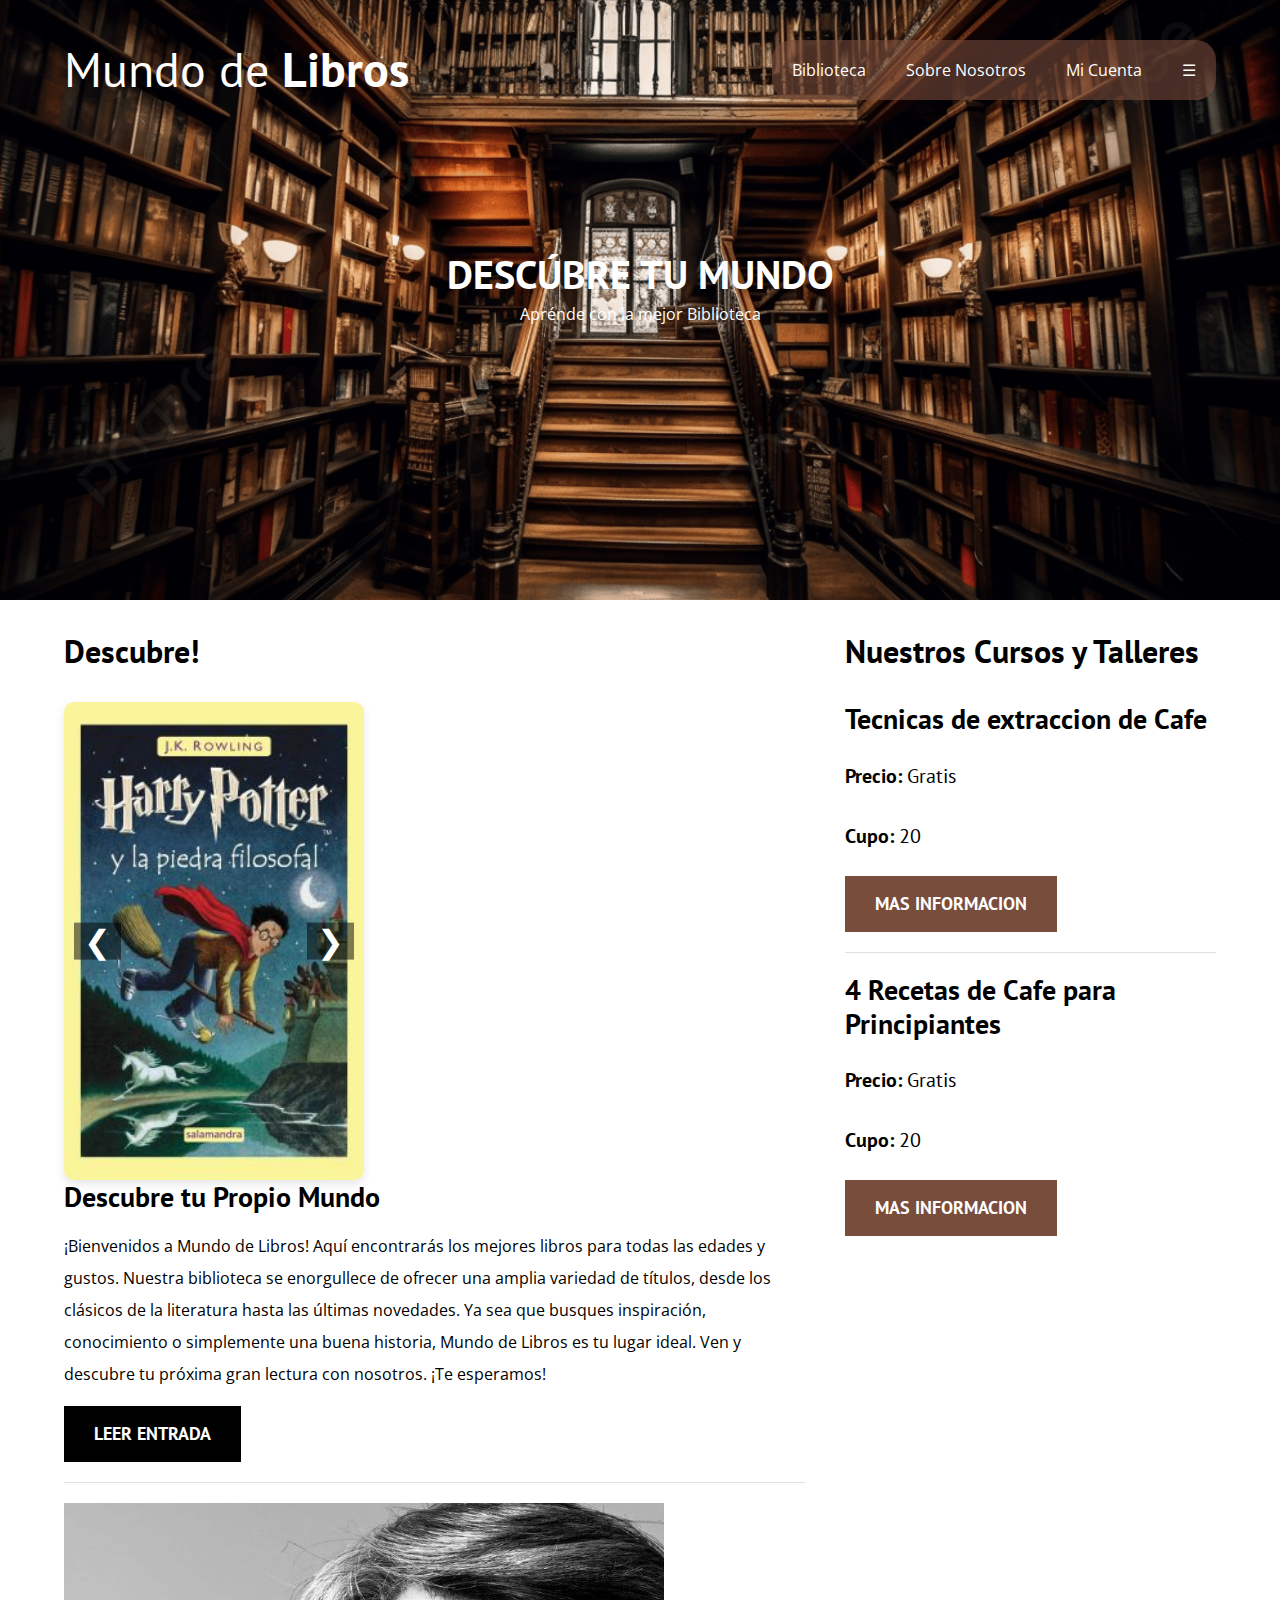
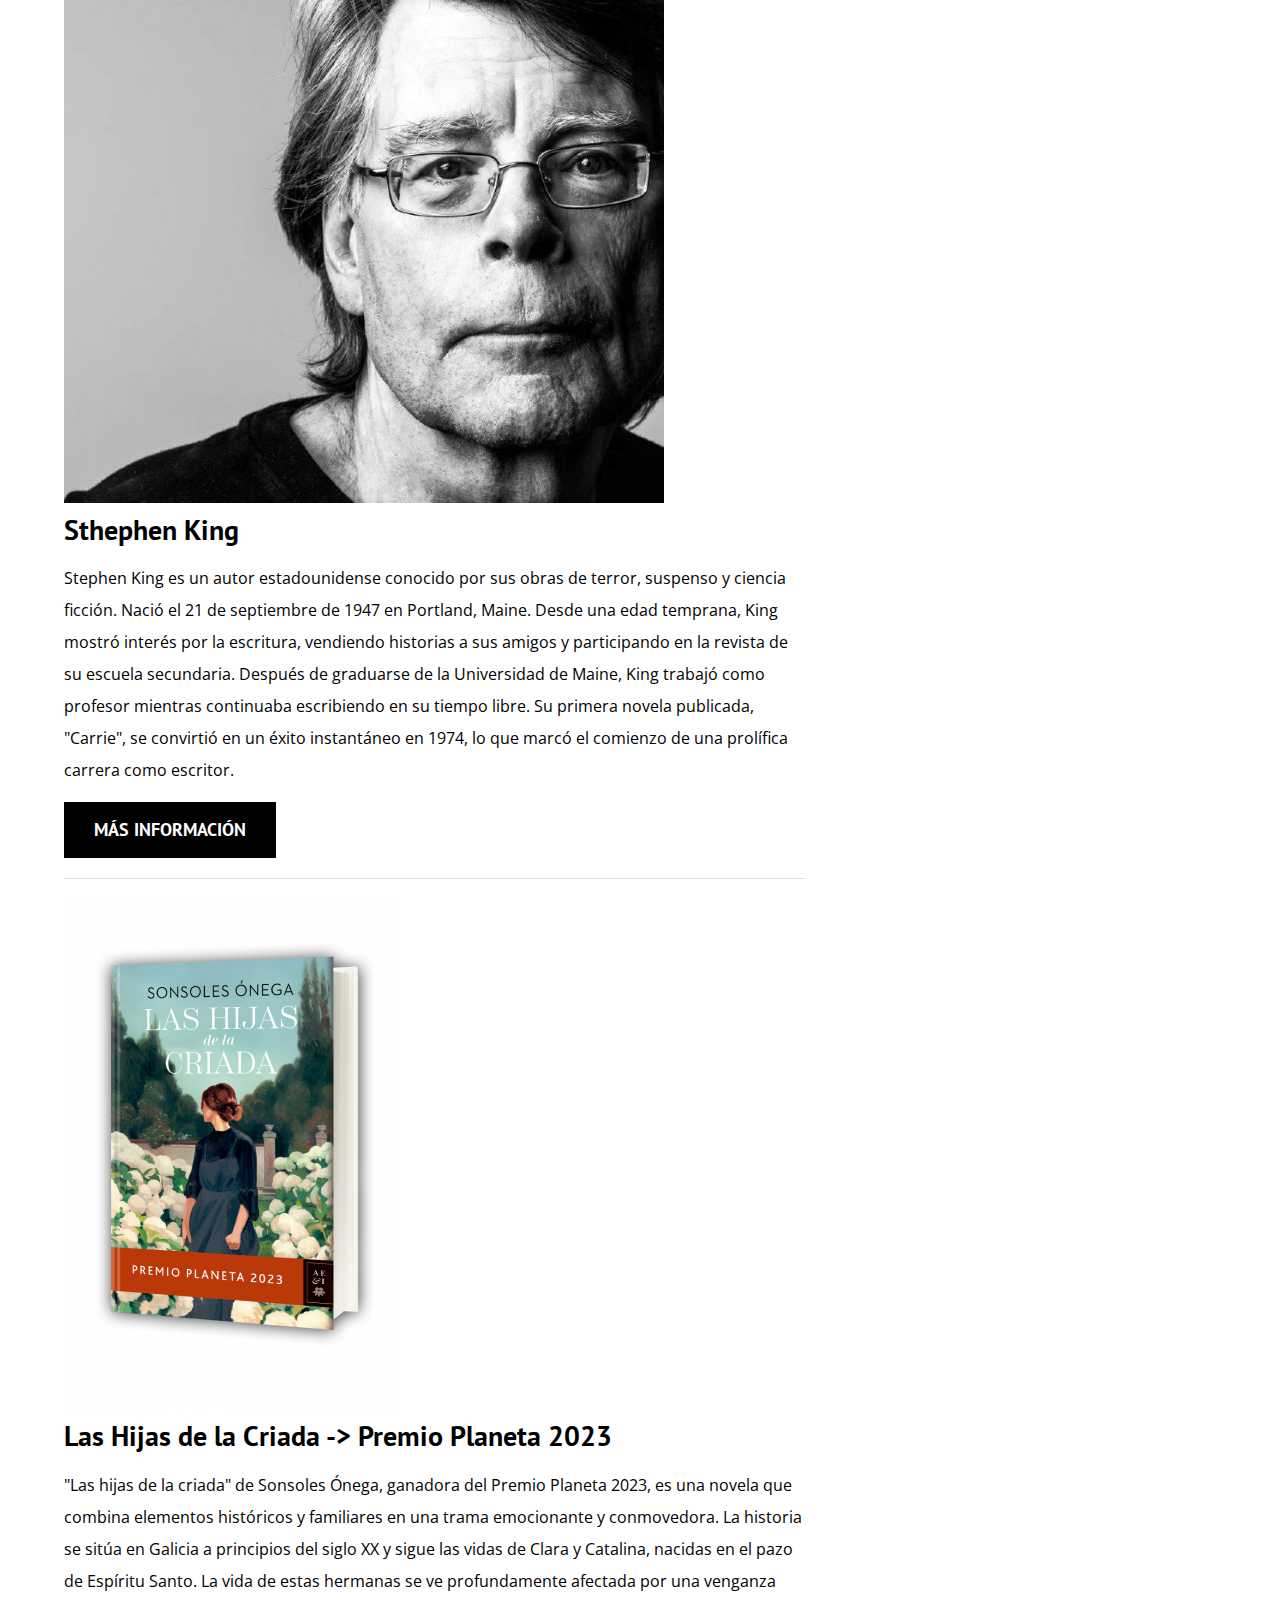
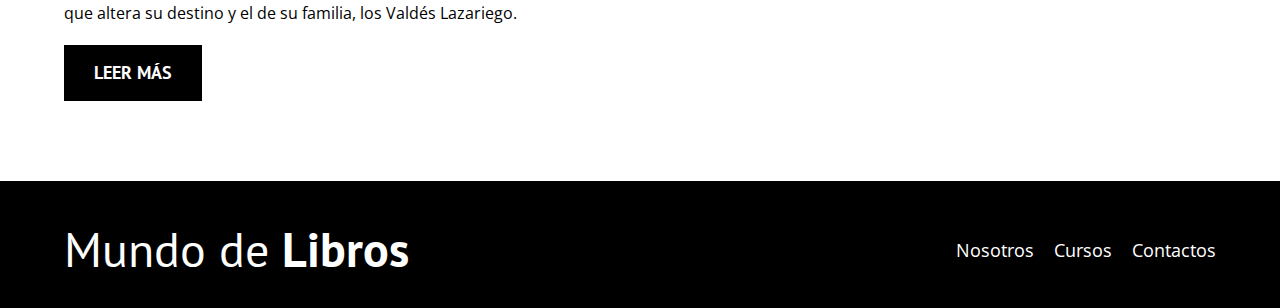
<file: index.html>
<!DOCTYPE html>
<html lang="en">
<head>
    <meta charset="UTF-8">
    <meta http-equiv="X-UA-Compatible" content="IE=edge">
    <meta name="viewport" content="width=device-width, initial-scale=1.0">
    <title>Mundo de Libros</title>
    <!--PREFETCH-->
    <link rel="prefetch" href="nosotros.html" as="document">
   

    <!--PRELOAD-->

    <link rel="preload" href="styles/normalize.css" as="style">
    <link rel="stylesheet" href="styles/normalize.css">

    <link rel="preload" href="https://fonts.googleapis.com/css2?family=Open+Sans&family=PT+Sans:wght@400;700&display=swap" crossorigin="crossorigin"  as="font">
    <link href="https://fonts.googleapis.com/css2?family=Open+Sans&family=PT+Sans:wght@400;700&display=swap" rel="stylesheet">

    <link rel="preload" href="styles/estilos.css" as="style">
    <link rel="stylesheet" href="styles/estilos.css">

    <link rel="preload" href="./img/blog1.jpg" as="image">
</head>
<body>
    <header class="header">
        <div class="contenedor">
            <div class="barra">
                <a class="logo" href="index.html">
                    <h1 class="logo__nombre no-margin centrar-texto">Mundo de <span class="logo__bold">Libros</span></h1>
                </a>
                
                <nav class="navegacion">
                    <div class="navegacion__enlace">
                        <a class="title">Biblioteca</a>
                        <div class="submenu">
                            <a class="uno" href="generos.html">Géneros</a>
                            <a class="dos" href="autores.html">Autores</a>
                            <a class="tres" href="explorar.html">Explorar</a>
                        </div>
                    </div>
                    <div class="navegacion__enlace">
                        <a class="title">Sobre Nosotros</a>
                        <div class="submenu">
                            <a class="uno" href="historia.html">Historia</a>
                            <a class="dos" href="mision.html">Misión</a>
                            <a class="tres" href="vision.html">Visión</a>
                        </div>
                    </div>
                    <div class="navegacion__enlace">
                        <a href="contacto.html" class="title">Mi Cuenta</a>
                    </div>
                    <div class="navegacion__enlace">
                        <a class="title">☰</a>
                        <div class="submenu__info">
                            <a class="uno" href="historia.html">Noticias</a>
                            <a class="dos" href="contacto.html">Contactos</a>
                            <a class="tres" href="vision.html">Últimos Libros</a>
                        </div>
                    </div>
                </nav>

        </div>
        <div class="header__texto">
            <h2 class="no-margin">DESCÚBRE TU MUNDO</h2>
            <p class="no-margin">Aprénde con la mejor Biblioteca</p>
        </div>
    </header>
    <div class="contenedor contenido-principal">
        <main class="blog">
            <h3>Descubre!</h3>

            <article class="entrada">

                <div class="carousel">
                    <div class="carousel-inner">
                        <div class="carousel-item active">
                            <img src="./img/libro1.jpg" alt="Imagen 1">
                        </div>
                        <div class="carousel-item">
                            <img src="./img/libro2.webp" alt="Imagen 2">
                        </div>
                        <div class="carousel-item">
                            <img src="./img/libro3.webp" alt="Imagen 3">
                        </div>
                        <div class="carousel-item">
                            <img src="./img/libro4.jpg" alt="Imagen 3">
                        </div>
                        <div class="carousel-item">
                            <img src="./img/libro5.webp" alt="Imagen 3">
                        </div>
                    </div>
                    <button class="carousel-control prev" onclick="moveCarousel(-1)">&#10094;</button>
                    <button class="carousel-control next" onclick="moveCarousel(1)">&#10095;</button>
                </div>

                <div class="entrada__contenido">
                    <h4 class="no-margin">Descubre tu Propio Mundo</h4>
                    <p>¡Bienvenidos a Mundo de Libros! Aquí encontrarás los mejores libros para todas las edades y gustos. Nuestra biblioteca se enorgullece de ofrecer una amplia variedad de títulos, desde los clásicos de la literatura hasta las últimas novedades. Ya sea que busques inspiración, conocimiento o simplemente una buena historia, Mundo de Libros es tu lugar ideal. Ven y descubre tu próxima gran lectura con nosotros. ¡Te esperamos!</p>
                        <a href="entrada.html" class="boton boton--primario">Leer Entrada</a>
                </div>

            </article>





            <article class="entrada">
                <div class="entrada__imagen">
                    <picture>
                        <source srcset="img/escritor.webp" type="imagen/webp">
                        <img loading="lazy" src="img/escritor.jpg" alt="entrada imagen">
                    </picture>
                </div>

                <div class="entrada__contenido">
                    <h4 class="no-margin">Sthephen King</h4>
                    <p>Stephen King es un autor estadounidense conocido por sus obras de terror, suspenso y ciencia ficción. Nació el 21 de septiembre de 1947 en Portland, Maine. Desde una edad temprana, King mostró interés por la escritura, vendiendo historias a sus amigos y participando en la revista de su escuela secundaria.

                    Después de graduarse de la Universidad de Maine, King trabajó como profesor mientras continuaba escribiendo en su tiempo libre. Su primera novela publicada, "Carrie", se convirtió en un éxito instantáneo en 1974, lo que marcó el comienzo de una prolífica carrera como escritor.</p>
                        <a href="entrada.html" class="boton boton--primario">Más Información</a>
                </div>

            </article>
            <article class="entrada">
                <div class="entrada__imagen">
                    <picture>
                        <source srcset="img/imagen.webp" type="imagen/webp">
                        <img loading="lazy" src="img/mejorLibro.png" alt="entrada imagen">
                    </picture>
                </div>

                <div class="entrada__contenido">
                    <h4 class="no-margin">Las Hijas de la Criada -> Premio Planeta 2023</h4>
                    <p>"Las hijas de la criada" de Sonsoles Ónega, ganadora del Premio Planeta 2023, es una novela que combina elementos históricos y familiares en una trama emocionante y conmovedora. La historia se sitúa en Galicia a principios del siglo XX y sigue las vidas de Clara y Catalina, nacidas en el pazo de Espíritu Santo. La vida de estas hermanas se ve profundamente afectada por una venganza que altera su destino y el de su familia, los Valdés Lazariego.</p>
                        <a href="entrada.html" class="boton boton--primario">Leer Más</a>
                </div>

            </article>
        </main>
        <aside class="sidebar">
            <h3>Nuestros Cursos y Talleres</h3>
            <ul class="cursos no-padding">
                <li class="widget-curso">
                    <h4 class="no-margin">Tecnicas de extraccion de Cafe</h4>
                    <p class="widget-curso__label"> Precio:
                        <span class="widget-curso__info">Gratis</span>
                    </p>
                    <p class="widget-curso__label"> Cupo:
                        <span class="widget-curso__info">20</span>
                    </p>
                    <a href="entrada.html" class="boton boton--secundario">Mas Informacion</a>
                </li>
                <li class="widget-curso">
                    <h4 class="no-margin">4 Recetas de Cafe para Principiantes</h4>
                    <p class="widget-curso__label"> Precio:
                        <span class="widget-curso__info">Gratis</span>
                    </p>
                    <p class="widget-curso__label"> Cupo:
                        <span class="widget-curso__info">20</span>
                    </p>
                    <a href="entrada.html" class="boton boton--secundario">Mas Informacion</a>
                </li>
            </ul>
        </aside>
    </div>

    <footer class="footer">
        <div class="contenedor">
            <div class="barra">
                <a class="logo" href="index.html">
                    <h1 class="logo__nombre no-margin centrar-texto">Mundo de <span class="logo__bold">Libros</span></h1>
                </a>
            <nav class="navegacion__footer">
                <a href="nosotros.html" class="enlace__footer">Nosotros</a>
                <a href="cursos.html" class="enlace__footer">Cursos</a>
                <a href="contacto.html" class="enlace__footer">Contactos</a>
            </nav>
        </div>
        </div>
    </footer>
    <script src="./javascript/acciones.js"></script>
    <script src="./javascript/carrusel.js"></script>
</body>
</html>
</file>
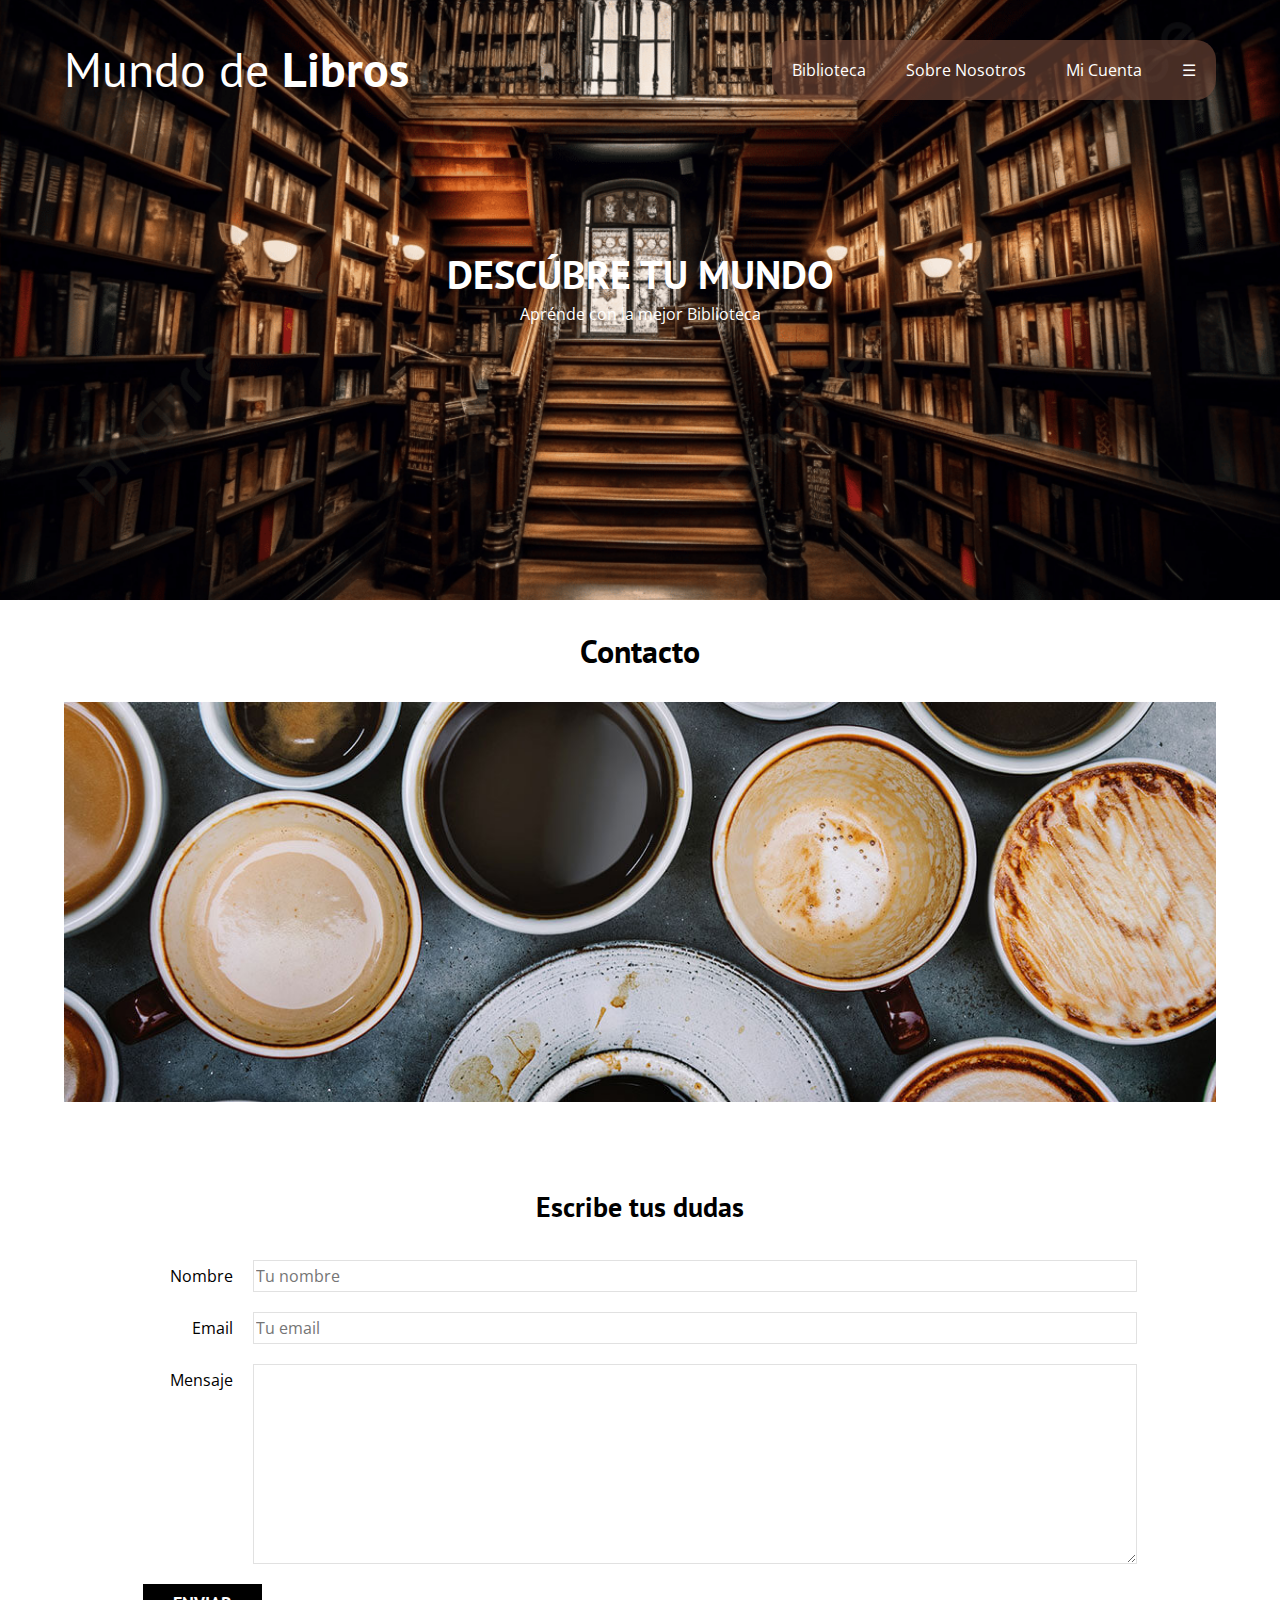
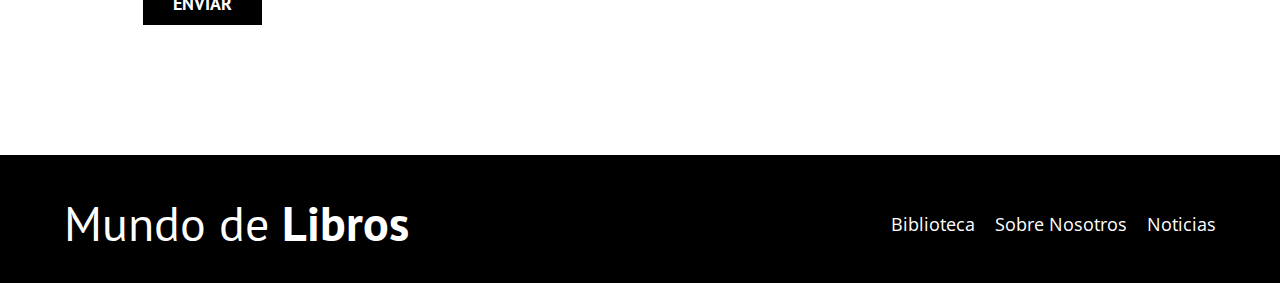
<file: contacto.html>
<!DOCTYPE html>
<html lang="en">
<head>
    <meta charset="UTF-8">
    <meta http-equiv="X-UA-Compatible" content="IE=edge">
    <meta name="viewport" content="width=device-width, initial-scale=1.0">
    <title>Mundo de Libros</title>
    <link rel="stylesheet" href="styles/normalize.css">
    <link href="https://fonts.googleapis.com/css2?family=Open+Sans&family=PT+Sans:wght@400;700&display=swap" rel="stylesheet">
    <link rel="stylesheet" href="styles/estilos.css">
</head>
<body>
    <header class="header">
        <div class="contenedor">
            <div class="barra">
                <a class="logo" href="index.html">
                    <h1 class="logo__nombre no-margin centrar-texto">Mundo de <span class="logo__bold">Libros</span></h1>
                </a>
                <nav class="navegacion">
                    <div class="navegacion__enlace">
                        <a class="title">Biblioteca</a>
                        <div class="submenu">
                            <a class="uno" href="generos.html">Géneros</a>
                            <a class="dos" href="autores.html">Autores</a>
                            <a class="tres" href="explorar.html">Explorar</a>
                        </div>
                    </div>
                    <div class="navegacion__enlace">
                        <a class="title">Sobre Nosotros</a>
                        <div class="submenu">
                            <a class="uno" href="historia.html">Historia</a>
                            <a class="dos" href="mision.html">Misión</a>
                            <a class="tres" href="vision.html">Visión</a>
                        </div>
                    </div>
                    <div class="navegacion__enlace">
                        <a href="contacto.html" class="title">Mi Cuenta</a>
                    </div>
                    <div class="navegacion__enlace">
                        <a class="title">☰</a>
                        <div class="submenu__info">
                            <a class="uno" href="historia.html">Noticias</a>
                            <a class="dos" href="contacto.html">Contactos</a>
                            <a class="tres" href="vision.html">Últimos Libros</a>
                        </div>
                    </div>
                </nav>
        </div>
        <div class="header__texto">
            <h2 class="no-margin">DESCÚBRE TU MUNDO</h2>
            <p class="no-margin">Aprénde con la mejor Biblioteca</p>
        </div>
    </header>
    
    <main class="contenedor">
        <h3 class="centrar-texto">Contacto</h3>
        <div class="contacto-bg"></div>

            <form class="formulario">
                <h4 class="centrar-texto">Escribe tus dudas</h4>
                <div class="campo">
                    <label class="campo__label" class="campo__label" for="nombre">Nombre</label>
                    <input class="campo__field" type="text" placeholder="Tu nombre" id="nombre">
                </div>

                <div class="campo">
                    <label class="campo__label" for="email">Email</label>
                    <input class="campo__field" type="email" placeholder="Tu email" id="email">
                </div>

                <div class="campo">
                    <label class="campo__label" for="Mensaje">Mensaje</label>
                    <textarea class="campo__field campo__field--textarea" id="Mensaje"></textarea>
                </div>

                <div class="campo">
                    <input type="submit" value="Enviar" class="boton boton--primario">
                </div>
            </form>

    </main>

    <footer class="footer">
        <div class="contenedor">
            <div class="barra">
                <a class="logo" href="index.html">
                    <h1 class="logo__nombre no-margin centrar-texto">Mundo de <span class="logo__bold">Libros</span></h1>
                </a>
                <nav class="navegacion__footer">
                    <a href="nosotros.html" class="enlace__footer">Biblioteca</a>
                    <a href="cursos.html" class="enlace__footer">Sobre Nosotros</a>
                    <a href="contacto.html" class="enlace__footer">Noticias</a>
                </nav>
        </div>
        </div>
    </footer>

</body>
</html>
</file>
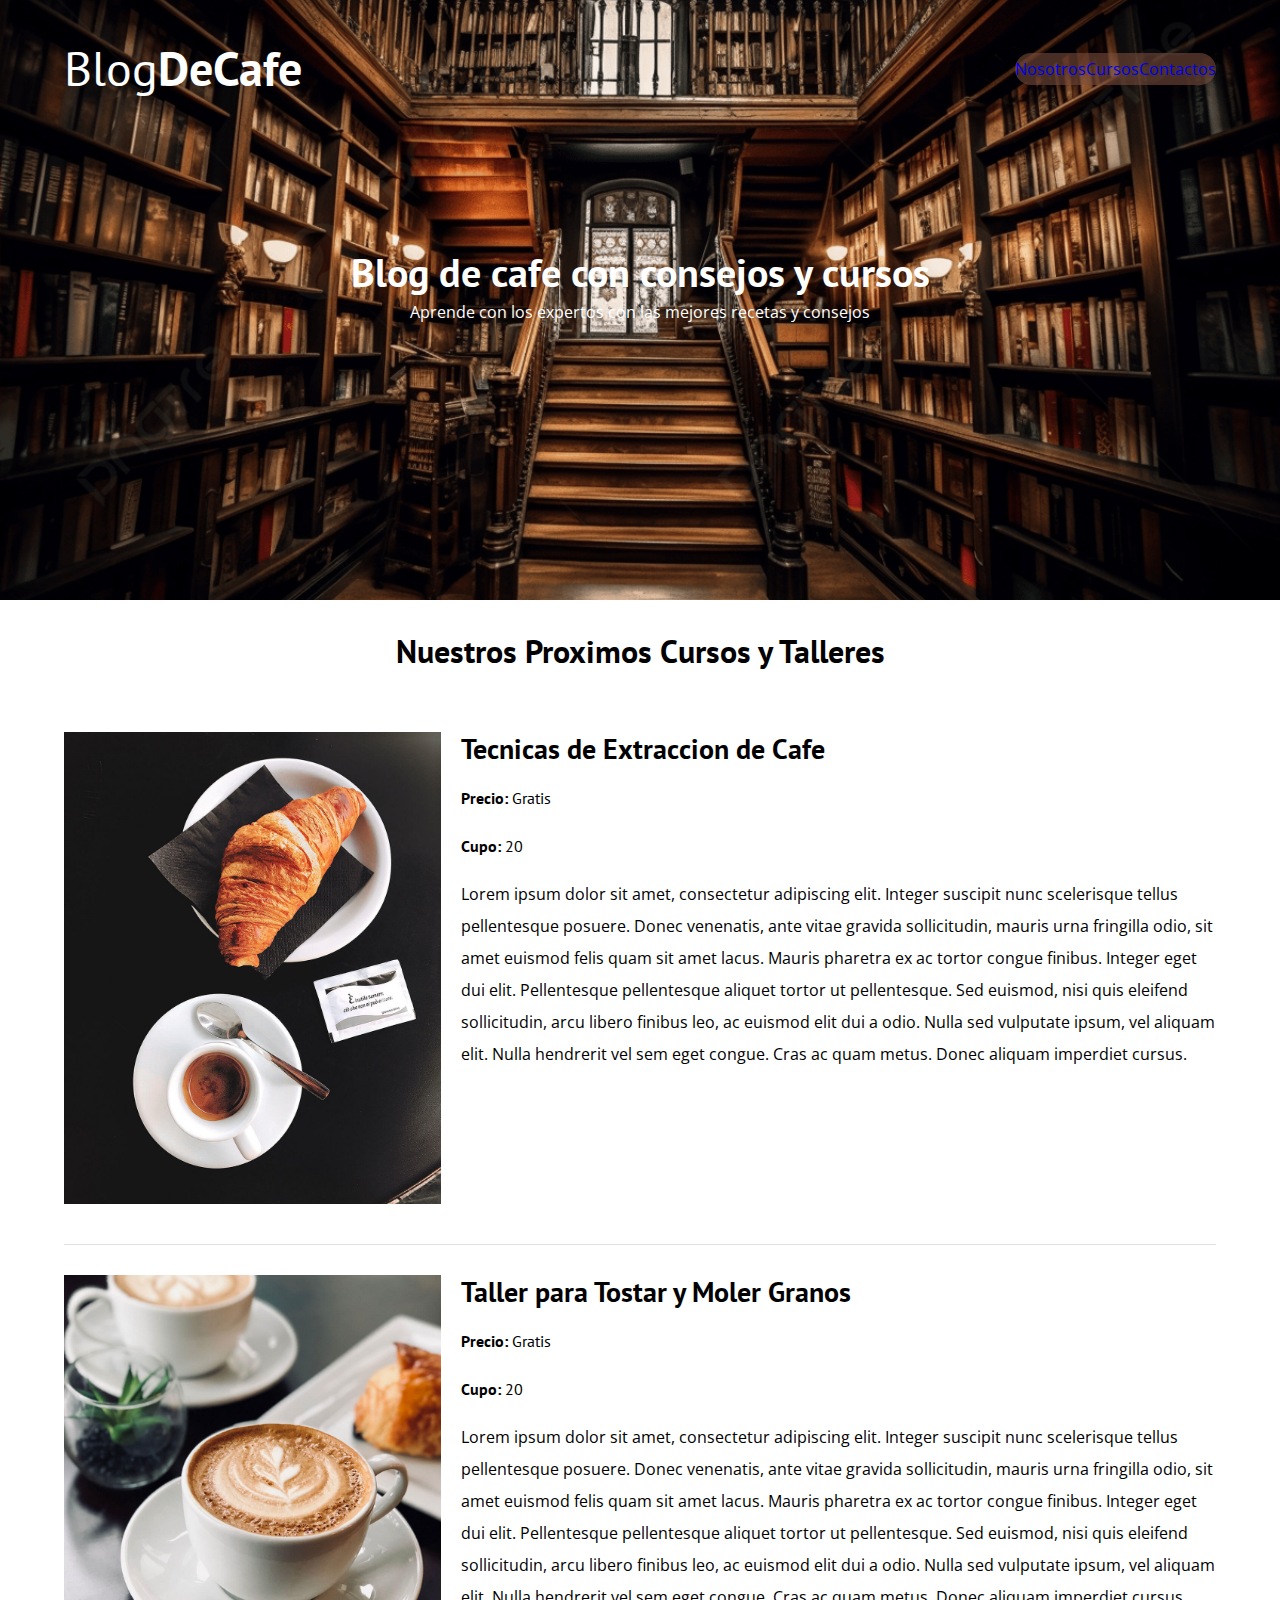
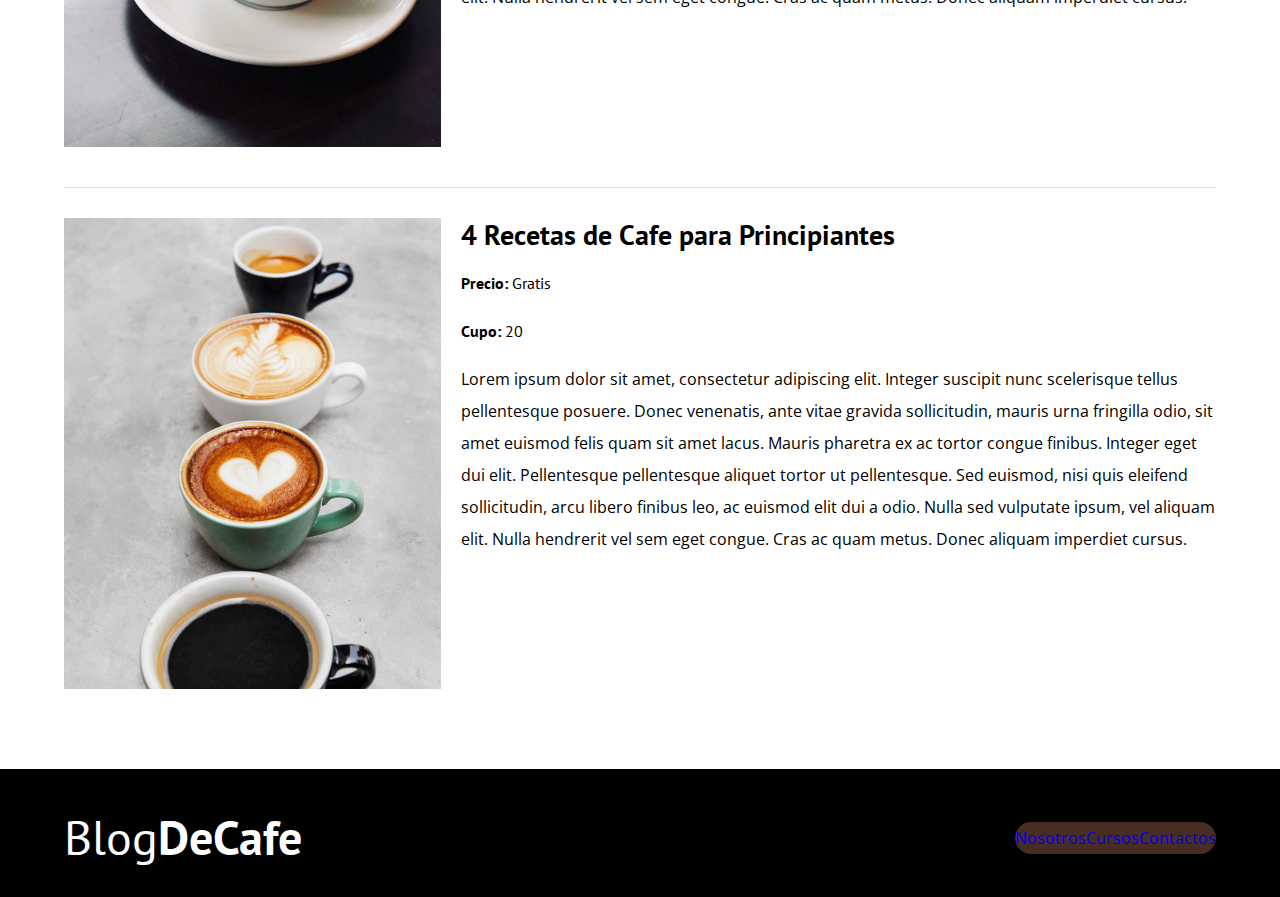
<file: cursos.html>
<!DOCTYPE html>
<html lang="en">
<head>
    <meta charset="UTF-8">
    <meta http-equiv="X-UA-Compatible" content="IE=edge">
    <meta name="viewport" content="width=device-width, initial-scale=1.0">
    <title>BlogCafe</title>
    <link rel="stylesheet" href="styles/normalize.css">
    <link href="https://fonts.googleapis.com/css2?family=Open+Sans&family=PT+Sans:wght@400;700&display=swap" rel="stylesheet">
    <link rel="stylesheet" href="styles/estilos.css">
</head>
<body>
    <header class="header">
        <div class="contenedor">
            <div class="barra">
                <a class="logo" href="index.html">
                    <h1 class="logo__nombre no-margin centrar-texto">Blog<span class="logo__bold">DeCafe</span></h1>
                </a>
            <nav class="navegacion">
                <a href="nosotros.html" class="navegacion__enlace">Nosotros</a>
                <a href="cursos.html" class="navegacion__enlace">Cursos</a>
                <a href="contacto.html" class="navegacion__enlace">Contactos</a>
            </nav>
        </div>
        <div class="header__texto">
            <h2 class="no-margin">Blog de cafe con consejos y cursos</h2>
            <p class="no-margin">Aprende con los expertos con las mejores recetas y consejos</p>
        </div>
    </header>
    
    <main class="contenedor">
        <h3 class="centrar-texto">Nuestros Proximos Cursos y Talleres</h3>

        <div class="curso">
            <div class="curso__imagen">
                <img src="img/curso1.jpg" alt="imagen curso">
            </div>
            <div class="curso__informacion">
                <h4 class="no-margin">Tecnicas de Extraccion de Cafe</h4>
            <p class="curso__label"> Precio:
                <span class="curso__info">Gratis</span>
            </p>
            <p class="curso__label"> Cupo:
                <span class="curso__info">20</span>
            </p>
            <p class="curso__descripcion">
                Lorem ipsum dolor sit amet, consectetur adipiscing elit. 
                Integer suscipit nunc scelerisque tellus pellentesque posuere.
                 Donec venenatis, ante vitae gravida sollicitudin, mauris urna 
                 fringilla odio, sit amet euismod felis quam sit amet lacus. 
                 Mauris pharetra ex ac tortor congue finibus. Integer eget dui 
                 elit. Pellentesque pellentesque aliquet tortor ut pellentesque. 
                 Sed euismod, nisi quis eleifend sollicitudin, arcu libero finibus leo, 
                 ac euismod elit dui a odio. Nulla sed vulputate ipsum, vel aliquam elit. 
                 Nulla hendrerit vel sem eget congue. Cras ac quam metus. Donec aliquam imperdiet cursus.
            </p>
          </div><!--Fin curso informacion-->
        </div> <!--Fin Curso-->

        <div class="curso">
            <div class="curso__imagen">
                <img src="img/curso2.jpg" alt="imagen curso">
            </div>
            <div class="curso__informacion">
                <h4 class="no-margin">Taller para Tostar y Moler Granos</h4>
            <p class="curso__label"> Precio:
                <span class="curso__info">Gratis</span>
            </p>
            <p class="curso__label"> Cupo:
                <span class="curso__info">20</span>
            </p>
            <p class="curso__descripcion">
                Lorem ipsum dolor sit amet, consectetur adipiscing elit. 
                Integer suscipit nunc scelerisque tellus pellentesque posuere.
                 Donec venenatis, ante vitae gravida sollicitudin, mauris urna 
                 fringilla odio, sit amet euismod felis quam sit amet lacus. 
                 Mauris pharetra ex ac tortor congue finibus. Integer eget dui 
                 elit. Pellentesque pellentesque aliquet tortor ut pellentesque. 
                 Sed euismod, nisi quis eleifend sollicitudin, arcu libero finibus leo, 
                 ac euismod elit dui a odio. Nulla sed vulputate ipsum, vel aliquam elit. 
                 Nulla hendrerit vel sem eget congue. Cras ac quam metus. Donec aliquam imperdiet cursus.
            </p>
          </div><!--Fin curso informacion-->
        </div> <!--Fin Curso-->

        <div class="curso">
            <div class="curso__imagen">
                <img src="img/curso3.jpg" alt="imagen curso">
            </div>
            <div class="curso__informacion">
                <h4 class="no-margin">4 Recetas de Cafe para Principiantes</h4>
            <p class="curso__label"> Precio:
                <span class="curso__info">Gratis</span>
            </p>
            <p class="curso__label"> Cupo:
                <span class="curso__info">20</span>
            </p>
            <p class="curso__descripcion">
                Lorem ipsum dolor sit amet, consectetur adipiscing elit. 
                Integer suscipit nunc scelerisque tellus pellentesque posuere.
                 Donec venenatis, ante vitae gravida sollicitudin, mauris urna 
                 fringilla odio, sit amet euismod felis quam sit amet lacus. 
                 Mauris pharetra ex ac tortor congue finibus. Integer eget dui 
                 elit. Pellentesque pellentesque aliquet tortor ut pellentesque. 
                 Sed euismod, nisi quis eleifend sollicitudin, arcu libero finibus leo, 
                 ac euismod elit dui a odio. Nulla sed vulputate ipsum, vel aliquam elit. 
                 Nulla hendrerit vel sem eget congue. Cras ac quam metus. Donec aliquam imperdiet cursus.
            </p>
          </div><!--Fin curso informacion-->
        </div> <!--Fin Curso-->

        
    </main>

    <footer class="footer">
        <div class="contenedor">
            <div class="barra">
                <a class="logo" href="index.html">
                    <h1 class="logo__nombre no-margin centrar-texto">Blog<span class="logo__bold">DeCafe</span></h1>
                </a>
            <nav class="navegacion">
                <a href="nosotros.html" class="navegacion__enlace">Nosotros</a>
                <a href="cursos.html" class="navegacion__enlace">Cursos</a>
                <a href="contacto.html" class="navegacion__enlace">Contactos</a>
            </nav>
        </div>
        </div>
    </footer>

</body>
</html>
</file>
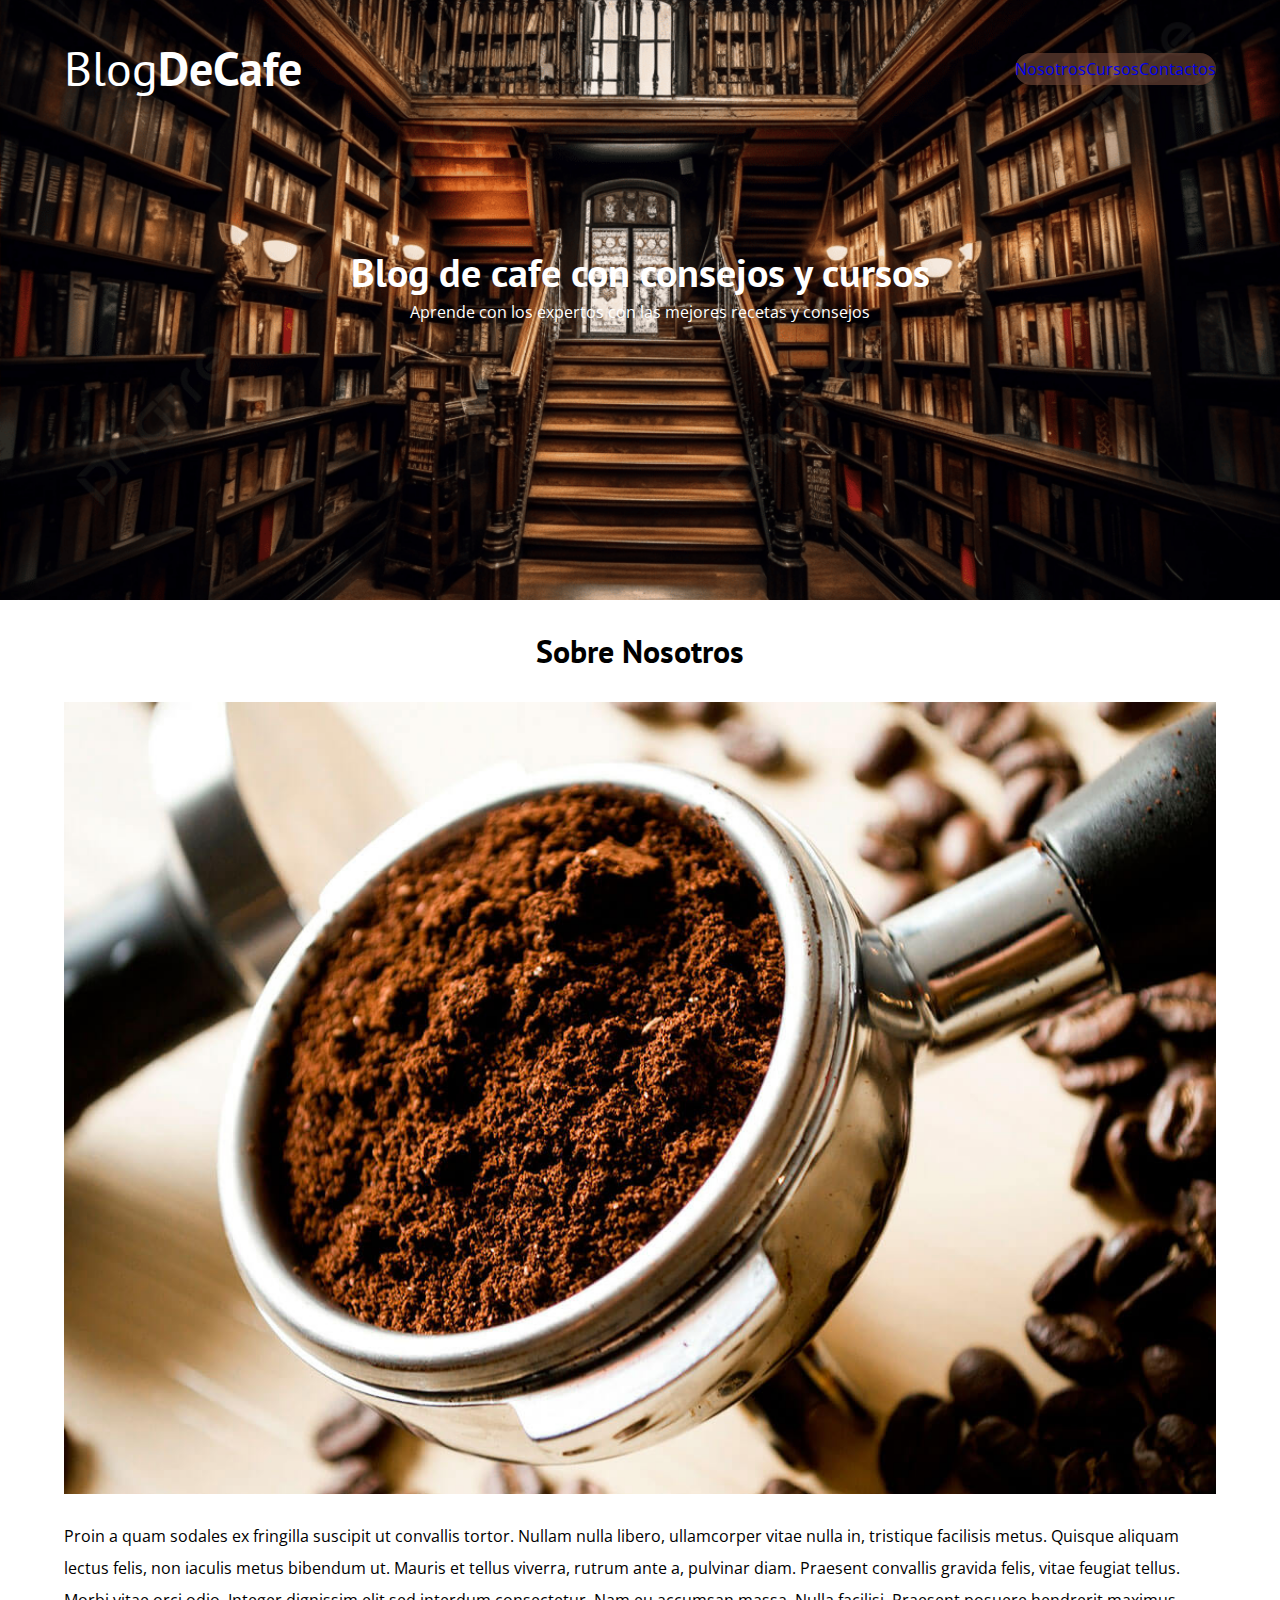
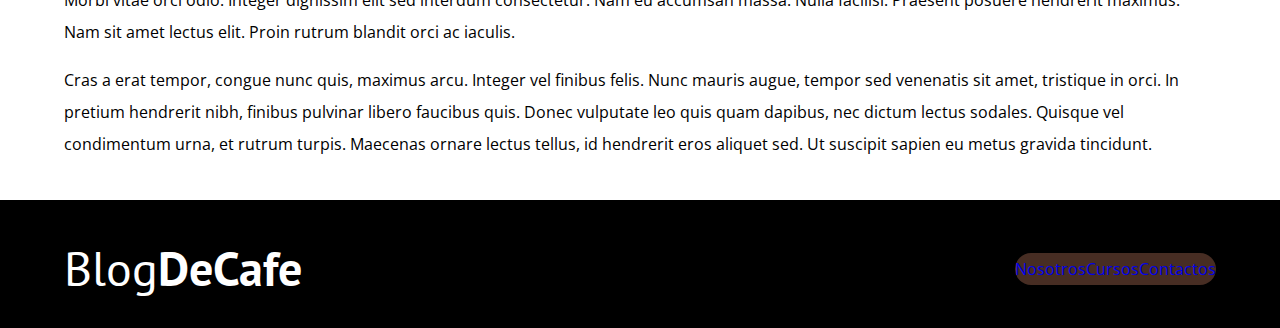
<file: entrada.html>
<!DOCTYPE html>
<html lang="en">
<head>
    <meta charset="UTF-8">
    <meta http-equiv="X-UA-Compatible" content="IE=edge">
    <meta name="viewport" content="width=device-width, initial-scale=1.0">
    <title>BlogCafe</title>
    <link rel="stylesheet" href="styles/normalize.css">
    <link href="https://fonts.googleapis.com/css2?family=Open+Sans&family=PT+Sans:wght@400;700&display=swap" rel="stylesheet">
    <link rel="stylesheet" href="styles/estilos.css">
</head>
<body>
    <header class="header">
        <div class="contenedor">
            <div class="barra">
                <a class="logo" href="index.html">
                    <h1 class="logo__nombre no-margin centrar-texto">Blog<span class="logo__bold">DeCafe</span></h1>
                </a>
            <nav class="navegacion">
                <a href="nosotros.html" class="navegacion__enlace">Nosotros</a>
                <a href="cursos.html" class="navegacion__enlace">Cursos</a>
                <a href="contacto.html" class="navegacion__enlace">Contactos</a>
            </nav>
        </div>
        <div class="header__texto">
            <h2 class="no-margin">Blog de cafe con consejos y cursos</h2>
            <p class="no-margin">Aprende con los expertos con las mejores recetas y consejos</p>
        </div>
    </header>
    
    <main class="contenedor">
        <h3 class="centrar-texto">Sobre Nosotros</h3>
        <img class="imagen-entrad" src="img/blog1.jpg" alt="imagen del blog">
        <p>Proin a quam sodales ex fringilla suscipit ut convallis tortor. 
        Nullam nulla libero, ullamcorper vitae nulla in, tristique facilisis metus. 
        Quisque aliquam lectus felis, non iaculis metus bibendum ut. Mauris et tellus 
        viverra, rutrum ante a, pulvinar diam. Praesent convallis gravida felis, 
        vitae feugiat tellus. Morbi vitae orci odio. Integer dignissim elit sed 
        interdum consectetur. Nam eu accumsan massa. Nulla facilisi. Praesent posuere 
        hendrerit maximus. Nam sit amet lectus elit. Proin rutrum blandit orci ac iaculis.</p>

        <p>Cras a erat tempor, congue nunc quis, maximus arcu. Integer vel finibus felis. 
        Nunc mauris augue, tempor sed venenatis sit amet, tristique in orci. In pretium 
        hendrerit nibh, finibus pulvinar libero faucibus quis. Donec vulputate leo quis 
        quam dapibus, nec dictum lectus sodales. Quisque vel condimentum urna, et rutrum 
        turpis. Maecenas ornare lectus tellus, id hendrerit eros aliquet sed. Ut suscipit 
        sapien eu metus gravida tincidunt.</p>

    </main>

    <footer class="footer">
        <div class="contenedor">
            <div class="barra">
                <a class="logo" href="index.html">
                    <h1 class="logo__nombre no-margin centrar-texto">Blog<span class="logo__bold">DeCafe</span></h1>
                </a>
            <nav class="navegacion">
                <a href="nosotros.html" class="navegacion__enlace">Nosotros</a>
                <a href="cursos.html" class="navegacion__enlace">Cursos</a>
                <a href="contacto.html" class="navegacion__enlace">Contactos</a>
            </nav>
        </div>
        </div>
    </footer>

</body>
</html>
</file>
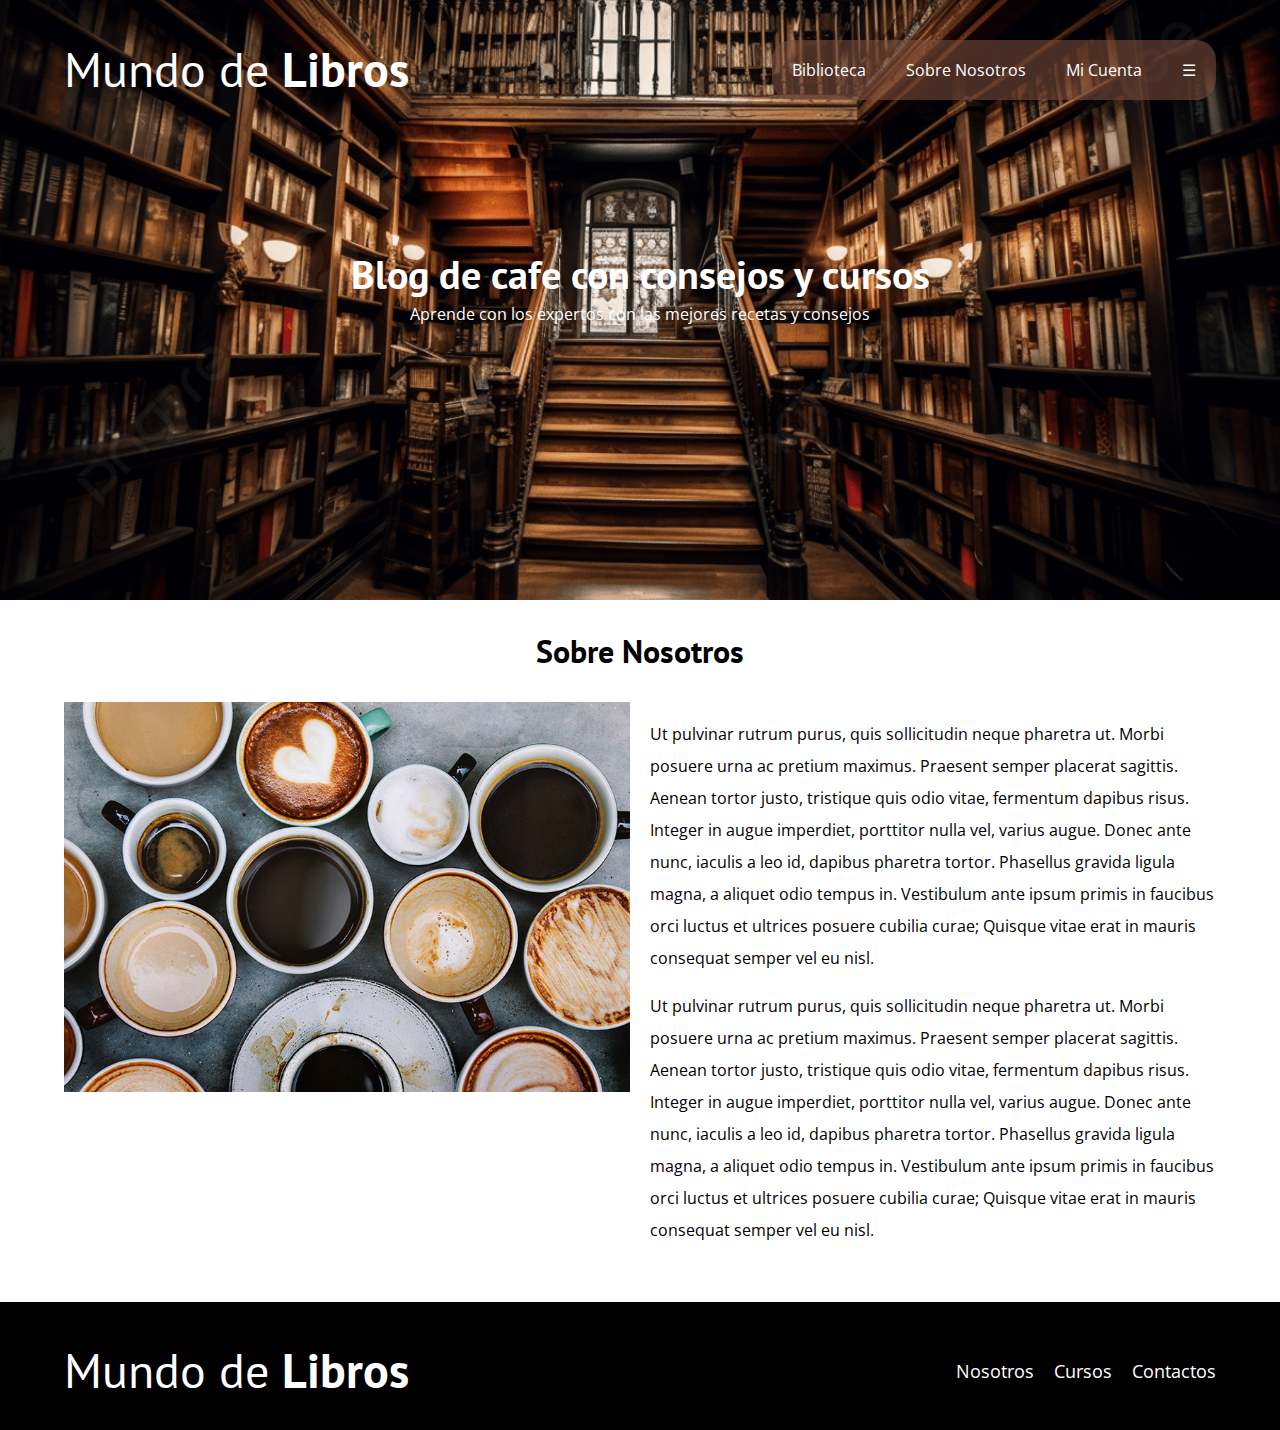
<file: historia.html>
<!DOCTYPE html>
<html lang="en">
<head>
    <meta charset="UTF-8">
    <meta http-equiv="X-UA-Compatible" content="IE=edge">
    <meta name="viewport" content="width=device-width, initial-scale=1.0">
    <title>Mundo del Libros</title>
    <link rel="stylesheet" href="styles/normalize.css">
    <link href="https://fonts.googleapis.com/css2?family=Open+Sans&family=PT+Sans:wght@400;700&display=swap" rel="stylesheet">
    <link rel="stylesheet" href="styles/estilos.css">
</head>
<body>
    <header class="header">
        <div class="contenedor">
            <div class="barra">
                <a class="logo" href="index.html">
                    <h1 class="logo__nombre no-margin centrar-texto">Mundo de <span class="logo__bold">Libros</span></h1>
                </a>
                <nav class="navegacion">
                    <div class="navegacion__enlace">
                        <a class="title">Biblioteca</a>
                        <div class="submenu">
                            <a class="uno" href="generos.html">Géneros</a>
                            <a class="dos" href="autores.html">Autores</a>
                            <a class="tres" href="explorar.html">Explorar</a>
                        </div>
                    </div>
                    <div class="navegacion__enlace">
                        <a class="title">Sobre Nosotros</a>
                        <div class="submenu">
                            <a class="uno" href="historia.html">Historia</a>
                            <a class="dos" href="mision.html">Misión</a>
                            <a class="tres" href="vision.html">Visión</a>
                        </div>
                    </div>
                    <div class="navegacion__enlace">
                        <a href="contacto.html" class="title">Mi Cuenta</a>
                    </div>
                    <div class="navegacion__enlace">
                        <a class="title">☰</a>
                        <div class="submenu__info">
                            <a class="uno" href="historia.html">Noticias</a>
                            <a class="dos" href="contacto.html">Contactos</a>
                            <a class="tres" href="vision.html">Últimos Libros</a>
                        </div>
                    </div>
                </nav>
        </div>
        <div class="header__texto">
            <h2 class="no-margin">Blog de cafe con consejos y cursos</h2>
            <p class="no-margin">Aprende con los expertos con las mejores recetas y consejos</p>
        </div>
    </header>
    
    <main class="contenedor">
        <h3 class="centrar-texto">Sobre Nosotros</h3>

        <div class="sobre-nosotros">
            <div class="sobre-nosotros__imagen">
                <img src="img/nosotros.jpg" alt="imagen nosotros">
            </div>
            <div class="sobre-nosotros__texto">
                <p>Ut pulvinar rutrum purus, quis sollicitudin neque pharetra ut. 
                    Morbi posuere urna ac pretium maximus. Praesent semper placerat sagittis. 
                    Aenean tortor justo, tristique quis odio vitae, fermentum dapibus risus. 
                    Integer in augue imperdiet, porttitor nulla vel, varius augue. Donec ante nunc, 
                    iaculis a leo id, dapibus pharetra tortor. Phasellus gravida ligula magna, a aliquet 
                    odio tempus in. Vestibulum ante ipsum primis in faucibus orci luctus et ultrices 
                    posuere cubilia curae; Quisque vitae erat in mauris consequat semper vel eu nisl.</p>
                    
                    <p>Ut pulvinar rutrum purus, quis sollicitudin neque pharetra ut. 
                        Morbi posuere urna ac pretium maximus. Praesent semper placerat sagittis. 
                        Aenean tortor justo, tristique quis odio vitae, fermentum dapibus risus. 
                        Integer in augue imperdiet, porttitor nulla vel, varius augue. Donec ante nunc, 
                        iaculis a leo id, dapibus pharetra tortor. Phasellus gravida ligula magna, a aliquet 
                        odio tempus in. Vestibulum ante ipsum primis in faucibus orci luctus et ultrices 
                        posuere cubilia curae; Quisque vitae erat in mauris consequat semper vel eu nisl.</p>
            </div>
        </div>
    </main>

    <footer class="footer">
        <div class="contenedor">
            <div class="barra">
                <a class="logo" href="index.html">
                    <h1 class="logo__nombre no-margin centrar-texto">Mundo de <span class="logo__bold">Libros</span></h1>
                </a>
                <nav class="navegacion__footer">
                    <a href="nosotros.html" class="enlace__footer">Nosotros</a>
                    <a href="cursos.html" class="enlace__footer">Cursos</a>
                    <a href="contacto.html" class="enlace__footer">Contactos</a>
                </nav>
        </div>
        </div>
    </footer>

</body>
</html>
</file>
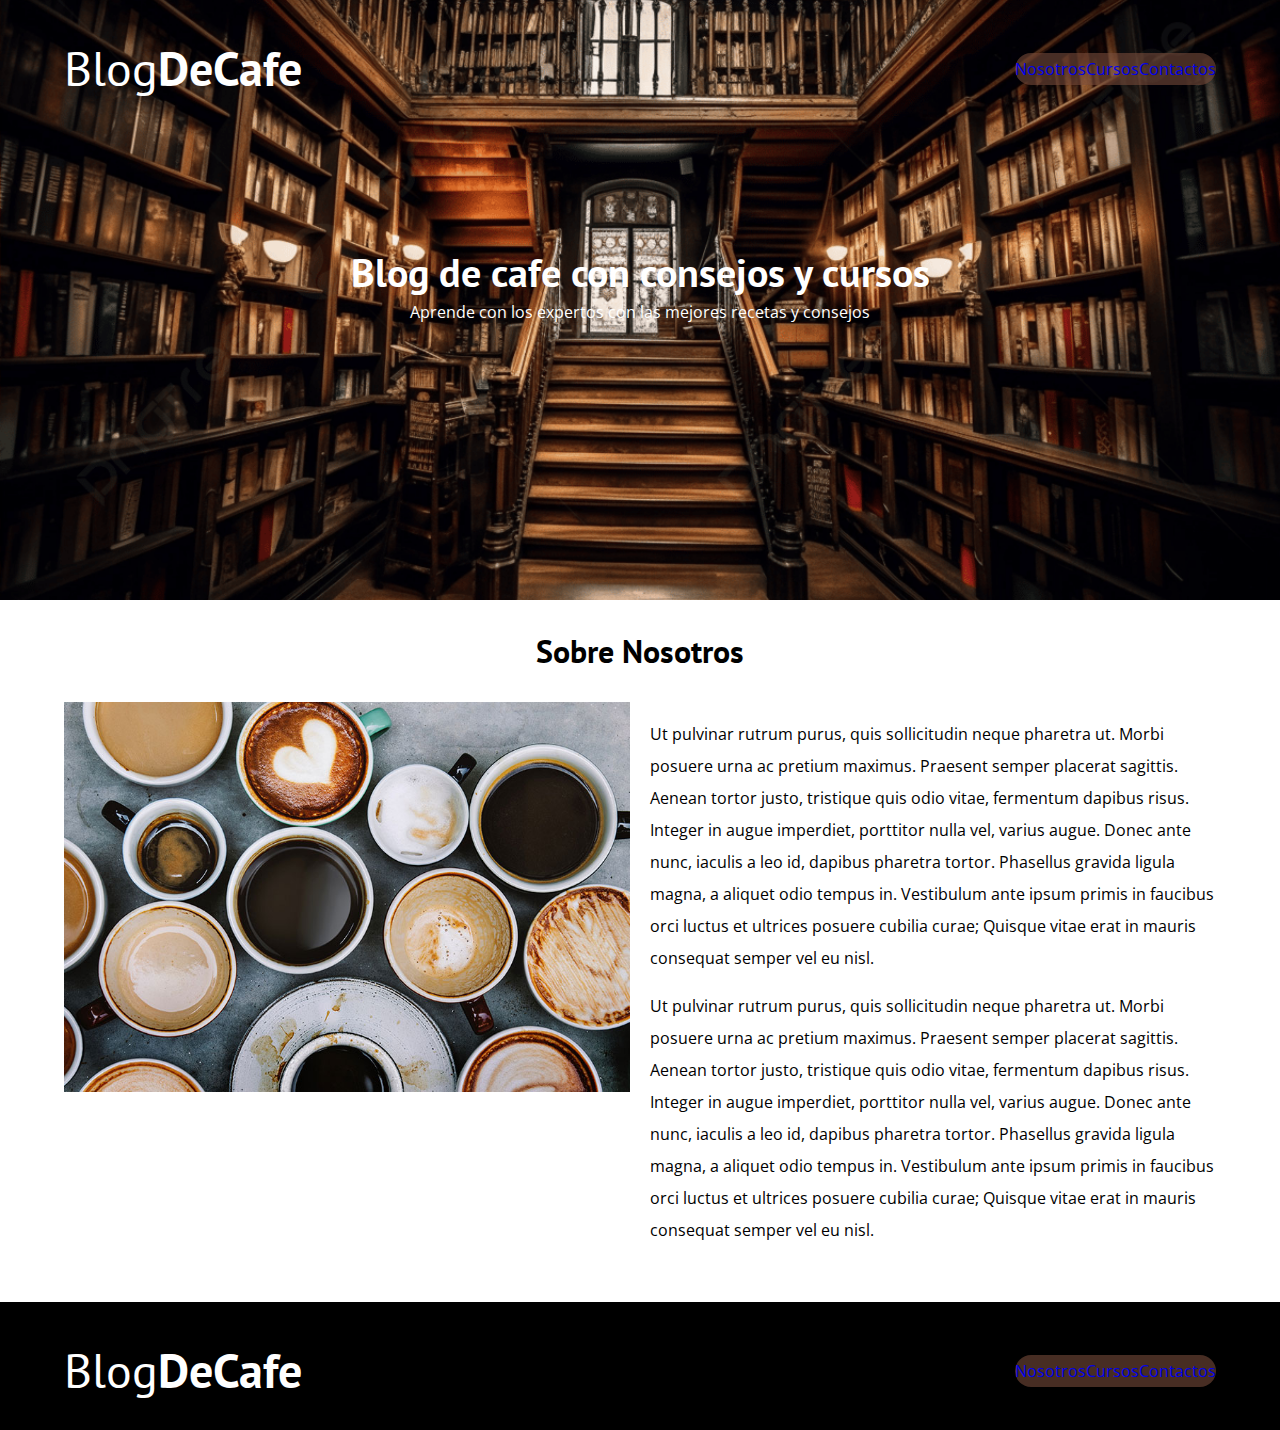
<file: nosotros.html>
<!DOCTYPE html>
<html lang="en">
<head>
    <meta charset="UTF-8">
    <meta http-equiv="X-UA-Compatible" content="IE=edge">
    <meta name="viewport" content="width=device-width, initial-scale=1.0">
    <title>BlogCafe</title>
    <link rel="stylesheet" href="styles/normalize.css">
    <link href="https://fonts.googleapis.com/css2?family=Open+Sans&family=PT+Sans:wght@400;700&display=swap" rel="stylesheet">
    <link rel="stylesheet" href="styles/estilos.css">
</head>
<body>
    <header class="header">
        <div class="contenedor">
            <div class="barra">
                <a class="logo" href="index.html">
                    <h1 class="logo__nombre no-margin centrar-texto">Blog<span class="logo__bold">DeCafe</span></h1>
                </a>
            <nav class="navegacion">
                <a href="nosotros.html" class="navegacion__enlace">Nosotros</a>
                <a href="cursos.html" class="navegacion__enlace">Cursos</a>
                <a href="contacto.html" class="navegacion__enlace">Contactos</a>
            </nav>
        </div>
        <div class="header__texto">
            <h2 class="no-margin">Blog de cafe con consejos y cursos</h2>
            <p class="no-margin">Aprende con los expertos con las mejores recetas y consejos</p>
        </div>
    </header>
    
    <main class="contenedor">
        <h3 class="centrar-texto">Sobre Nosotros</h3>

        <div class="sobre-nosotros">
            <div class="sobre-nosotros__imagen">
                <img src="img/nosotros.jpg" alt="imagen nosotros">
            </div>
            <div class="sobre-nosotros__texto">
                <p>Ut pulvinar rutrum purus, quis sollicitudin neque pharetra ut. 
                    Morbi posuere urna ac pretium maximus. Praesent semper placerat sagittis. 
                    Aenean tortor justo, tristique quis odio vitae, fermentum dapibus risus. 
                    Integer in augue imperdiet, porttitor nulla vel, varius augue. Donec ante nunc, 
                    iaculis a leo id, dapibus pharetra tortor. Phasellus gravida ligula magna, a aliquet 
                    odio tempus in. Vestibulum ante ipsum primis in faucibus orci luctus et ultrices 
                    posuere cubilia curae; Quisque vitae erat in mauris consequat semper vel eu nisl.</p>
                    
                    <p>Ut pulvinar rutrum purus, quis sollicitudin neque pharetra ut. 
                        Morbi posuere urna ac pretium maximus. Praesent semper placerat sagittis. 
                        Aenean tortor justo, tristique quis odio vitae, fermentum dapibus risus. 
                        Integer in augue imperdiet, porttitor nulla vel, varius augue. Donec ante nunc, 
                        iaculis a leo id, dapibus pharetra tortor. Phasellus gravida ligula magna, a aliquet 
                        odio tempus in. Vestibulum ante ipsum primis in faucibus orci luctus et ultrices 
                        posuere cubilia curae; Quisque vitae erat in mauris consequat semper vel eu nisl.</p>
            </div>
        </div>
    </main>

    <footer class="footer">
        <div class="contenedor">
            <div class="barra">
                <a class="logo" href="index.html">
                    <h1 class="logo__nombre no-margin centrar-texto">Blog<span class="logo__bold">DeCafe</span></h1>
                </a>
            <nav class="navegacion">
                <a href="nosotros.html" class="navegacion__enlace">Nosotros</a>
                <a href="cursos.html" class="navegacion__enlace">Cursos</a>
                <a href="contacto.html" class="navegacion__enlace">Contactos</a>
            </nav>
        </div>
        </div>
    </footer>

</body>
</html>
</file>
<file: styles/estilos.css>
:root{
    --fuenteHeading: 'PT Sans', sans-serif;
    --fuenteParrafos: 'Open Sans', sans-serif;

    --primario: #784d3c;
    --gris: #e1e1e1;
    --blanco: #fff;
    --negro: #000;
    --menu: #784d3c96
}
html{
    box-sizing: border-box;
    font-size: 62.5%;
}
*, *:before, *:after{
    box-sizing: inherit;
}
body{
    font-family: var(--fuenteParrafos);
    font-size: 1.6rem;
    line-height: 2; /*INTERLINEADO*/
}
/*GLOBALES*/
.contenedor{
    max-width: 120rem;
    width: 90%;
    margin: 0 auto;
}
a{
    text-decoration: none;
}
h1, h2, h3, h4{
    font-family: var(--fuenteHeading);
    line-height: 1.2;
}
h1{
    font-size: 4.8rem;
}
h2{
    font-size: 4rem;
}
h3{
    font-size: 3.2rem;
}
h4{
    font-size: 2.8rem;
}
img{
    max-width: 100%;
}
/*UTILIDADES*/
.no-margin{
    margin: 0;
}
.no-padding{
    padding: 0;
}
.centrar-texto{
    text-align: center;
}
/*HEADER*/
.header{
    background-image: url(../img/banner.jpg);
    height: 60rem;
    background-size: cover;
    background-repeat: no-repeat;
    background-position: center center;
}
.header__texto{
    text-align: center;
    color: var(--blanco);
    margin-top: 5rem;
}
@media (min-width: 768px){
    .header__texto{
        margin-top: 15rem;
    }
}
.barra{
    padding-top:4rem; 
}
@media (min-width: 768px){
    .barra{
        display: flex;
        justify-content: space-between;
        align-items: center;
    }
}
.logo{
    color: var(--blanco);
}
.logo__nombre{
    font-weight: normal;
}
.logo__bold{
    font-weight: 700;
}

/*MENU*/
.navegacion {
    display: flex;
    background-color: var(--menu);
    border-radius: 2rem;
    cursor: pointer;
}
@media (max-width: 768px){
    .navegacion .title{
        font-size: 1rem;
    }
}
.navegacion__enlace {
    position: relative;
    display: inline-block;
}


.navegacion__enlace > a{
    color: white;
    padding: 14px 20px;
    text-decoration: none;
    display: block;
}

.navegacion__enlace > a:hover {
    border-radius: 2rem;
}

.submenu {
    display: none;
    position: absolute;
    background-color: rgba(255, 255, 255, 0.71);
    min-width: 160px;
    z-index: 1;
    border-radius: 2rem;
}
.submenu__info {
    display: none;
    position: absolute;
    background-color: rgba(255, 255, 255, 0.71);
    min-width: 160px;
    z-index: 1;
    border-radius: 2rem;
    right: 0px;
}
.submenu a{
    color: var(--primario);
    padding: 12px 16px;
    text-decoration: none;
    display: block;
    white-space: nowrap;
}
.submenu__info a{
    color: var(--primario);
    padding: 12px 16px;
    text-decoration: none;
    display: block;
    white-space: nowrap;
}

.submenu .uno:hover {
    background-color: #784d3cc2;
    color: var(--blanco);
    border-radius: 2rem 2rem 0 0;
}
.submenu .dos:hover {
    background-color: #784d3cc2;
    color: var(--blanco);
}
.submenu .tres:hover {
    background-color: #784d3cc2;
    color: var(--blanco);
    border-radius:  0 0 2rem 2rem;
}

.submenu__info .uno:hover {
    background-color: #784d3cc2;
    color: var(--blanco);
    border-radius: 2rem 2rem 0 0;
}
.submenu__info .dos:hover {
    background-color: #784d3cc2;
    color: var(--blanco);
}
.submenu__info .tres:hover {
    background-color: #784d3cc2;
    color: var(--blanco);
    border-radius:  0 0 2rem 2rem;
}

.navegacion__enlace:hover .submenu {
    display: block;
}
.navegacion__enlace:hover .submenu__info {
    display: block;
}
/*MENU FOOTER*/
@media (min-width: 768px){
    .navegacion__footer{
        display: flex;
        gap: 2rem;
    }
}
.enlace__footer{
    display: block;
    text-align: center;
    font-size: 1.8rem;
    color: var(--blanco);
}
/*FIN MENU*/


@media (min-width: 768px){
    .contenido-principal{
        display: grid;
        grid-template-columns: 2fr 1fr;
        column-gap: 4rem;
    }
}
.entrada{
    border-bottom: 1px solid var(--gris);
    margin-bottom: 2rem;
}
.entrada .carousel{
    text-align: center;
}


/*CARRUSEL*/
/* Estilos para el carrusel */
.carousel {
    position: relative;
    width: 100%;
    max-width: 30rem;
    overflow: hidden;
    border-radius: 10px;
    box-shadow: 0 4px 10px rgba(0, 0, 0, 0.1);
}

.carousel .carousel-inner {
    display: flex;
    transition: transform 0.5s ease-in-out;
    position: relative;
}

.carousel .carousel-item {
    min-width: 100%;
    transition: opacity 0.5s ease-in-out;
    opacity: 0;
    position: absolute;
    top: 0;
    left: 0;
}

.carousel .carousel-item img {
    width: 100%;
    display: block;
}

.carousel .carousel-item.active {
    opacity: 1;
    position: relative;
}

.carousel .carousel-control {
    position: absolute;
    top: 50%;
    transform: translateY(-50%);
    background-color: rgba(0, 0, 0, 0.5);
    border: none;
    color: white;
    font-size: 2em;
    cursor: pointer;
    padding: 0 10px;
    z-index: 1;
}

.carousel .carousel-control.prev {
    left: 10px;
}

.carousel .carousel-control.next {
    right: 10px;
}



/*FIN CARRUSEL*/


.entrada:last-of-type{
    border: none;
    border-bottom: 0;
}
.boton{
    display: block;
    font-family: var(--fuenteHeading);
    color: var(--blanco);
    text-align: center;
    padding: 1rem 3rem;
    font-size: 1.8rem;
    text-transform: uppercase;
    font-weight: 700;
    margin-bottom: 2rem;
    border: none;
}
@media (min-width: 768px){
    .boton{
        display: inline-block;
    }
}
.boton:hover{
    cursor: pointer;
}
.boton--primario{
    background-color: var(--negro);
}
.boton--primario:hover{
    background-color: #3a3939;
    font-size: 2rem;
}
.boton--secundario{
    background-color: var(--primario);
}

.cursos{
    list-style: none;
}
.widget-curso{
    border-bottom: 1px solid var(--gris);
    margin-bottom: 2rem;
}
.widget-curso:last-of-type{
    border: none;
    margin-bottom: 0;
}
.widget-curso__label{
    font-family: var(--fuenteHeading);
    font-weight: 700;
}
.widget-curso__info{
    font-weight: 400;
}
.widget-curso__label,
.widget-curso__info{
    font-size: 2rem;
}
.footer{
    background-color: var(--negro);
    color: var(--blanco);
    padding-bottom: 3rem;
    margin-top: 4rem;
}

/*NOSOTOROS*/
@media (min-width: 768px){
    .sobre-nosotros{
     display: grid;
     grid-template-columns: repeat(2,1fr);
     column-gap: 2rem;
    }
}
/*CURSOS*/
.curso{
    padding: 3rem 0;
    border-bottom: 1px solid var(--gris);
}
@media (min-width: 768px){
    .curso{
        display: grid;
        grid-template-columns: 1fr 2fr;
        column-gap: 2rem;
    }
}
.curso:last-of-type{
    border:none;
}

.curso__label{
    font-family: var(--fuenteHeading);
    font-weight: 700;
}
.curso__info{
    font-weight: 400;
}
.widget-curso__label,
.widget-curso__info{
    font-size: 2rem;
}
/*CONTACTO*/
.contacto-bg{
    background-image: url(../img/contacto.jpg);
    height: 40rem;
    background-size: cover;
    background-repeat: no-repeat;
}

/*Formulario*/
.formulario{
    background-color: var(--blanco);
    margin: auto;
    width: 95%;
    padding: 5rem;
}
.campo{
    display: flex;
    margin-bottom: 2rem;
    gap: 2rem;
}
.campo__label{
    flex: 0 0 9rem;
    text-align: right;

}
.campo__field{
    flex: 1;
    border: 1px solid var(--gris);
}
.campo__field--textarea{
    height: 20rem;
}
</file>
